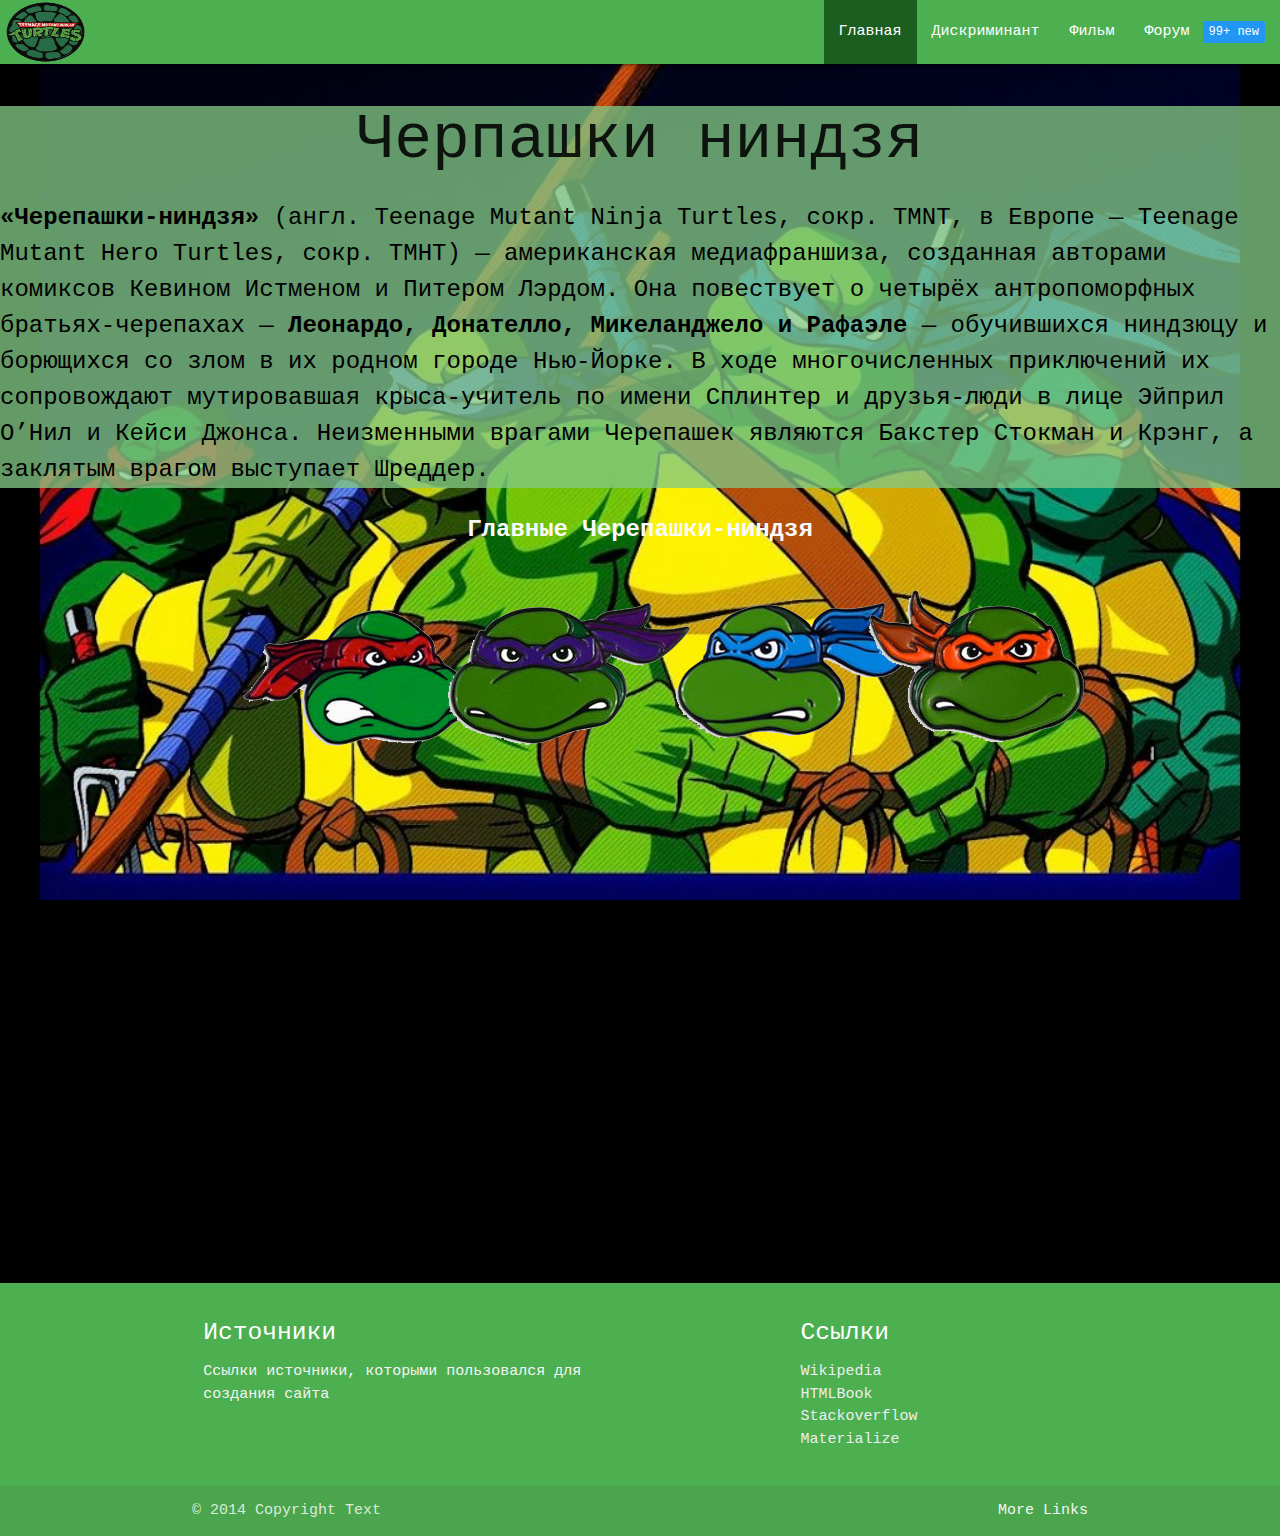
<file: Frontend/index.html>
<!DOCTYPE html>
<html lang="en">
  <head>
    <meta charset="utf-8">
    <title>Ninja Turtles</title>
    
    
    <link rel="stylesheet" href="https://cdnjs.cloudflare.com/ajax/libs/materialize/1.0.0/css/materialize.min.css">

    <link rel="stylesheet" href="style.css">
  </head>
  <body>
    <nav>
        <div class="nav-wrapper green">
          <img src="../Frontend/img/logo.png" class="brand-logo">
          <ul id="nav-mobile" class="right hide-on-med-and-down">
            <li><a href="" class="active">Главная</a></li>
            <li><a href="../Frontend/nav/disc.html">Дискриминант</a></li>
            <li><a href="../Frontend/nav/film.html">Фильм</a></li>
            <li><a href="">Форум <span class="new badge blue">99+</span></a></li>
          </ul>
        </div>
    </nav>


    <div style="background-color: #81c784c5 ;">
      <h1 align="center";style="color: black;">Черпашки ниндзя</h1>
      <p style="color: black; font-size: 24px"><b>«Черепашки-ниндзя»</b> (англ. Teenage Mutant Ninja Turtles, сокр. TMNT, в Европе — Teenage
          Mutant Hero Turtles, сокр. TMHT) — американская медиафраншиза, созданная авторами комиксов
          Кевином Истменом и Питером Лэрдом. Она повествует о четырёх антропоморфных братьях-черепахах
          — <b>Леонардо, Донателло, Микеланджело и Рафаэле</b> — обучившихся ниндзюцу и борющихся со злом в их
          родном городе Нью-Йорке. В ходе многочисленных приключений их сопровождают мутировавшая
          крыса-учитель по имени Сплинтер и друзья-люди в лице Эйприл О’Нил и Кейси Джонса. Неизменными
          врагами Черепашек являются Бакстер Стокман и Крэнг, а заклятым 
          врагом выступает Шреддер.
      </p>
    </div>

    <div class="characters"><b>Главные Черепашки-ниндзя</b></div>
    <div class="row">
      <div class="col offset-s2 s1"><a href="../Frontend/Turt/raf.html"><img src="../Frontend/img/rafmain.png" alt="Раф"></a></div>
      <div class="col offset-s1 s1"><a href="../Frontend/Turt/don.html"><img src="../Frontend/img/donmain.png" alt="Дон"></a></div>
      <div class="col offset-s1 s1"><a href="../Frontend/Turt/leo.html"><img src="../Frontend/img/leomain.png" alt="Лео"></a></div>
      <div class="col offset-s1 s1"><a href="../Frontend/Turt/mike.html"><img src="../Frontend/img/mikemain.png" alt="Мики"></a></div>
    </div>

    
    
    <!-- Заполнил абзацами, чтобы футер был прибит к низу страницы -->
    <br> 
    <br>
    <br>
    <br>
    <br>
    <br>
    <br>
    <br>
    <br>
    <br>
    <br>
    <br>
    <br>
    <br>
    <br>
    <br>
    <br>
    <br>
    <br>
    <br>


  <footer class="page-footer green">
      <div class="container">
        <div class="row">
          <div class="col l6 s12">
            <h5 class="white-text">Источники</h5>
            <p class="grey-text text-lighten-4">Ссылки источники, которыми пользовался для создания сайта</p>
          </div>
          <div class="col l4 offset-l2 s12">
            <h5 class="white-text">Ссылки</h5>
            <ul>
              <li><a class="grey-text text-lighten-3" href="https://ru.wikipedia.org/wiki/Черепашки-ниндзя">Wikipedia</a></li>
              <li><a class="grey-text text-lighten-3" href="http://htmlbook.ru/">HTMLBook</a></li>
              <li><a class="grey-text text-lighten-3" href="https://stackoverflow.com/">Stackoverflow</a></li>
              <li><a class="grey-text text-lighten-3" href="https://materializecss.com/">Materialize</a></li>
            </ul>
          </div>
        </div>
      </div>
      <div class="footer-copyright">
        <div class="container">
        © 2014 Copyright Text
        <a class="grey-text text-lighten-4 right" href="#!">More Links</a>
        </div>
      </div>
    </footer>

      
  </body>


</html>
</file>
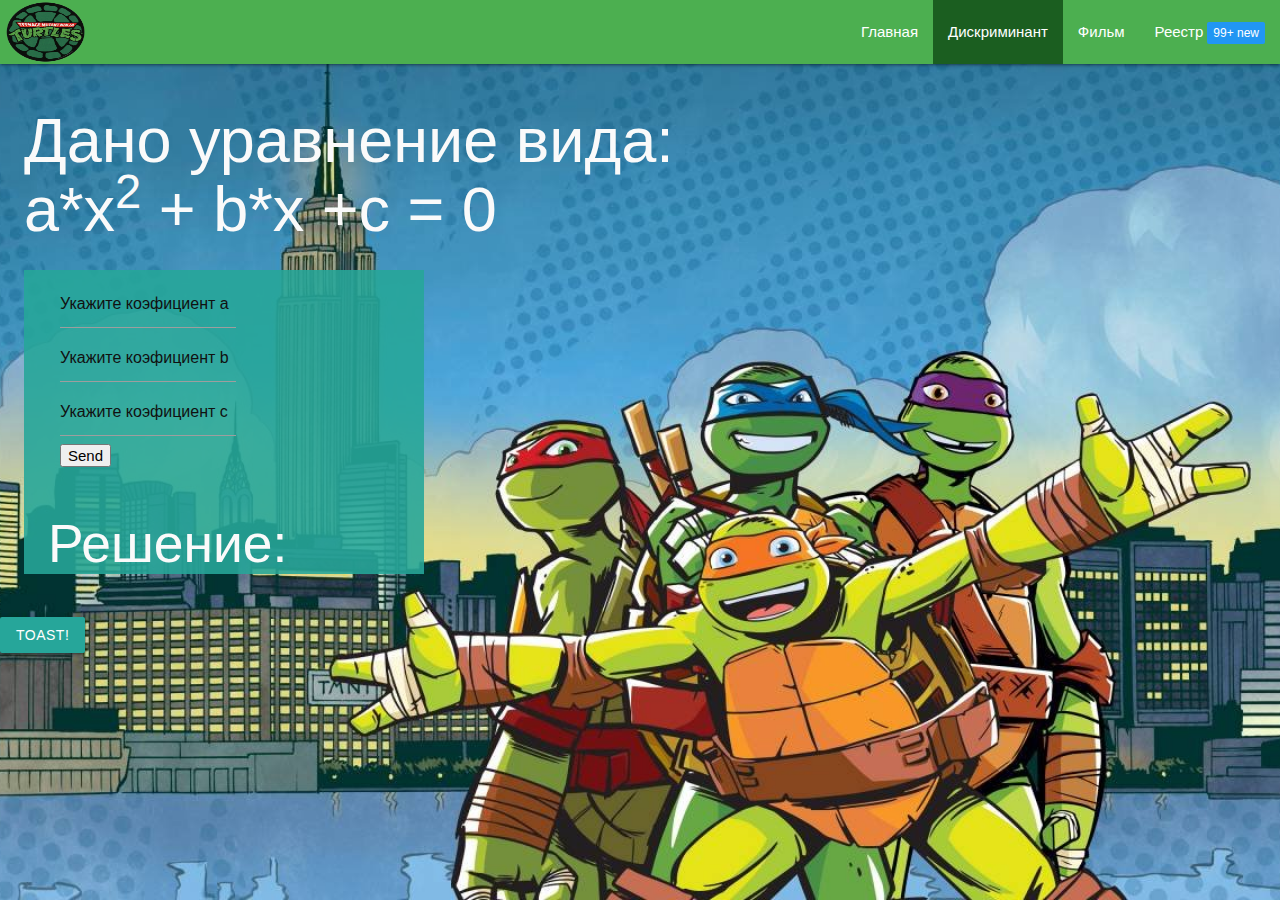
<file: Frontend/nav/disc.html>
<!DOCTYPE html>
<html lang="en">
<head>
    <meta charset="UTF-8">
    <meta http-equiv="X-UA-Compatible" content="IE=edge">
    <meta name="viewport" content="width=device-width, initial-scale=1.0">
    <link rel="stylesheet" href="https://cdnjs.cloudflare.com/ajax/libs/materialize/1.0.0/css/materialize.min.css">
    <link rel="stylesheet" href="d.css">
    <title>Discriminant</title>
</head>

<body>
    <nav>
        <div class="nav-wrapper green">
          <img src="../img/logo.png" class="brand-logo" alt="логотип">
          <ul id="nav-mobile" class="right hide-on-med-and-down">
            <li><a href="../index.html">Главная</a></li>
            <li><a href="/Frontend/nav/disc.html" class="active">Дискриминант</a></li>
            <li><a href="../nav/film.html">Фильм</a></li>
            <li><a href="/reestr.html">Реестр<span class="new badge blue">99+</span></a></li>
          </ul>
        </div>
    </nav>

    <h1>Дано уравнение вида:<br> a*x<sup>2</sup> + b*x +c = 0</h1>

    <div class="fontForRatio">
        <form>
            <input type="text" class="valueA" placeholder="Укажите коэфициент a">
            <input type="text" class="valueB" placeholder="Укажите коэфициент b">
            <input type="text" class="valueC" placeholder="Укажите коэфициент c">
            <button type="button" value="Submit" onclick="save()">Send</button>
        </form>
        

        <h2>Решение:</h2>
        <div class="out"></div>
    </div>
    
    <br>

    <a onclick="M.toast({html: 'Легко'})" class="btn">Toast!</a>

    <script src="dscript.js"></script>
    
    <script src="https://cdnjs.cloudflare.com/ajax/libs/materialize/1.0.0/js/materialize.min.js">
    M.toast({html: 'I am a toast!', classes: 'rounded'})
    </script>
</body>
</html>
</file>
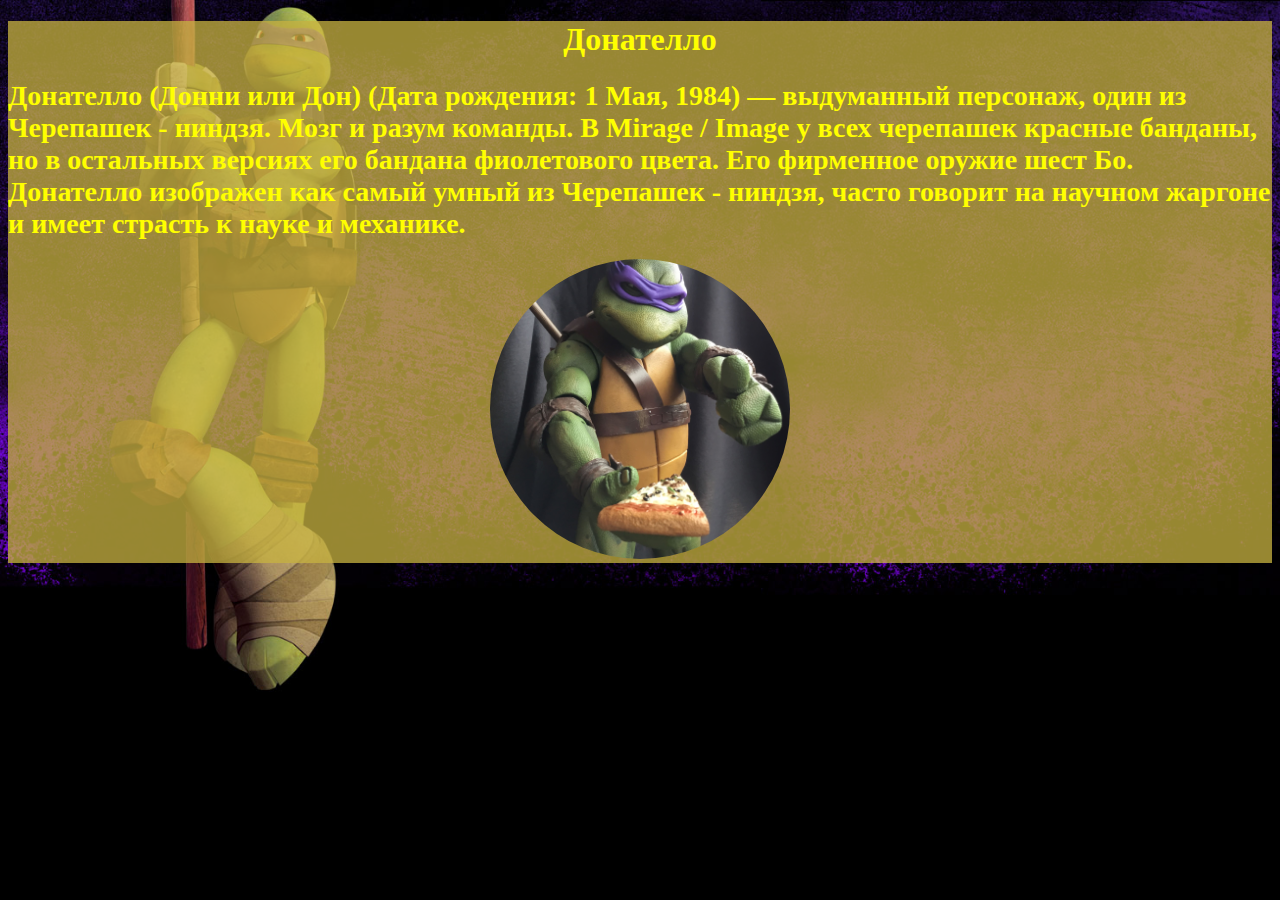
<file: Frontend/Turt/don.html>
<!DOCTYPE html>
<html lang="en">
    <head>
        <meta charset="utf-8">
        <style>
            body{
                background-color: black;
                background-image: url(../img/donback.jpg);
                background-repeat: no-repeat;
                background-size: cover;
            }
            A:link{text-decoration: none;}
            A:hover{
                text-decoration: overline underline;
                color: purple;
            }
            IMG{
                transition-duration: 3s;
                height: 300px; width: 300px;
                border-radius: 50%;
            }
            IMG:hover{
                transition-duration: 3s;
                cursor: pointer;
                height: 500px; width: 500px;
            }
        </style>
    </head>
    <body>
        <div style="background-color: rgba(198, 178, 65, 0.76);">
            <h1 align="center" style="color: yellow;">Донателло</h1>

            <div style="color: yellow;
                    font-size: 14px;">
                    <p>
                        <h1><b>Донателло</b> (Донни или Дон) (Дата рождения: 1 Мая, 1984) — выдуманный персонаж,
                            один из Черепашек - ниндзя. Мозг и разум команды. В Mirage / Image у всех
                            черепашек красные банданы, но в остальных версиях его бандана фиолетового цвета.
                            Его фирменное оружие шест Бо. Донателло изображен как самый умный из Черепашек
                            - ниндзя, часто говорит на научном жаргоне и имеет страсть к науке и механике.</h1>
                            <p>
                                <div style="text-align:center">
                                    <img src="../img/donfront.jpg">
                                </div>
                            </p>
                    </p>

            </div>

        </div>
        
    </body>
</html>
</file>
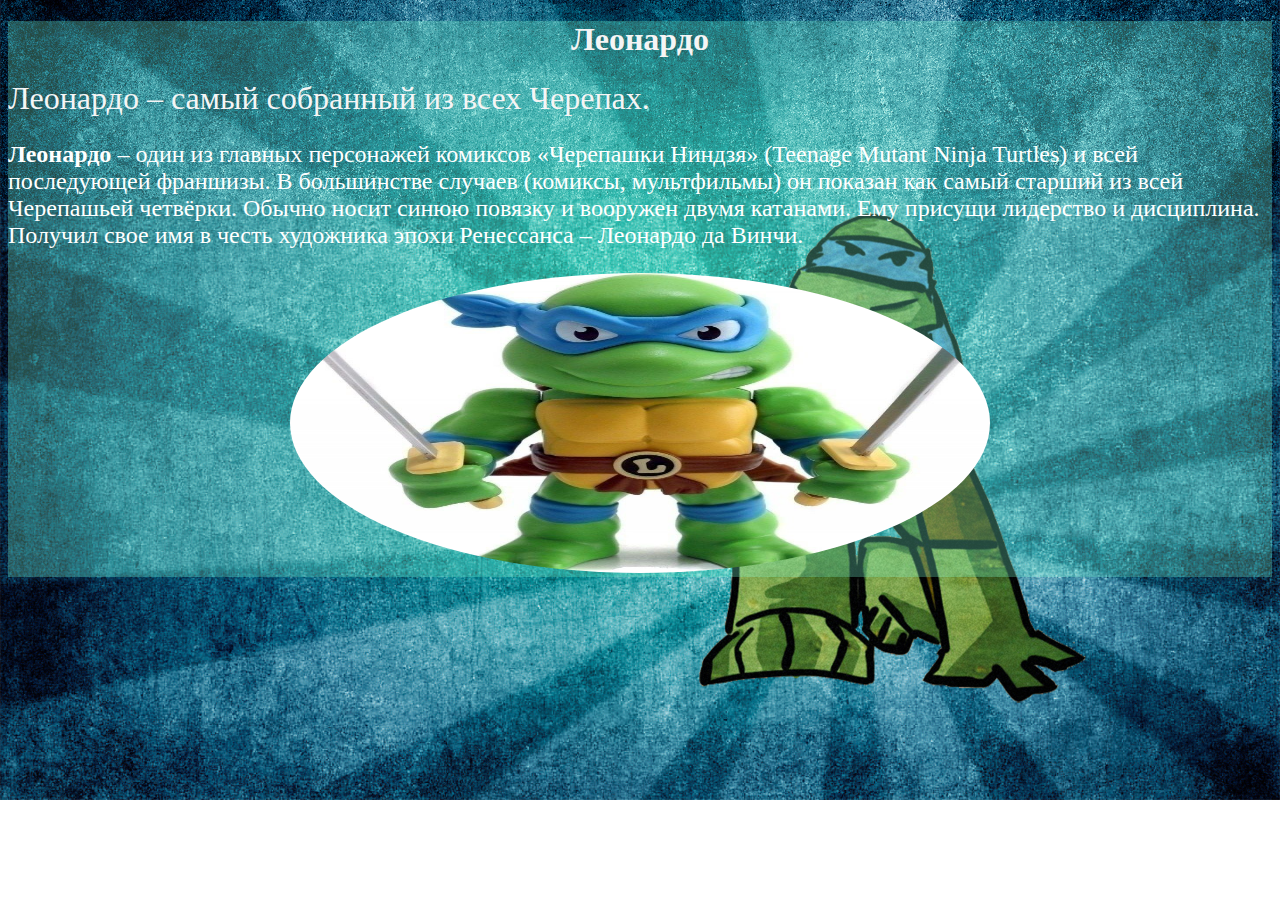
<file: Frontend/Turt/leo.html>
<!DOCTYPE html>
<html lang="en">
    <head>
        <meta charset="utf-8">
        <title><background-image></background-image></title>
        <style>
            body {
                /* height: cover;
                width: cover;
                border: 0px solid #000; */
                background-color: aqua;
                background: url(../img/leoback.jpg);
                background-repeat: no-repeat;
                background-size: cover;
                background-color: white;
            }
            A:link {text-decoration: none;}
            A:hover {
                text-decoration: underline overline;
                color: red;
            }
            IMG{
                transition-duration: 3s;
                height: 300px; width: 700px;
                border-radius: 50%;
            }
            IMG:hover{
                transition-duration: 3s;
                cursor: pointer;
                height: 500px; width: 500px;
            }
        </style>
    </head>
    <body>
        <div style="background-color:rgba(127, 255, 212, 0.288)">
            <h1 align="center" style="color: whitesmoke">Леонардо</h1>
            <p>
                
                <div style="color: whitesmoke; font-size: 32px;">
                    Леонардо – самый собранный из всех Черепах.
                </div>
                    
                <p style="color: white; font-size: 24px;"><b>Леонардо</b> – один из главных персонажей комиксов «Черепашки Ниндзя» 
                (Teenage Mutant Ninja Turtles) и всей последующей франшизы. В большинстве случаев 
                (комиксы, мультфильмы) он показан как самый старший из всей Черепашьей четвёрки. 
                Обычно носит синюю повязку и вооружен двумя катанами. Ему присущи лидерство и дисциплина. 
                Получил свое имя в честь художника эпохи Ренессанса – Леонардо да Винчи.
                    <p>

                        <div style="text-align: center;">
                            <img src="../img/leofront.jpg">
                        </div>
                    </p>
                </p>
            </p>
        </div>

    </body>
</html>
</file>
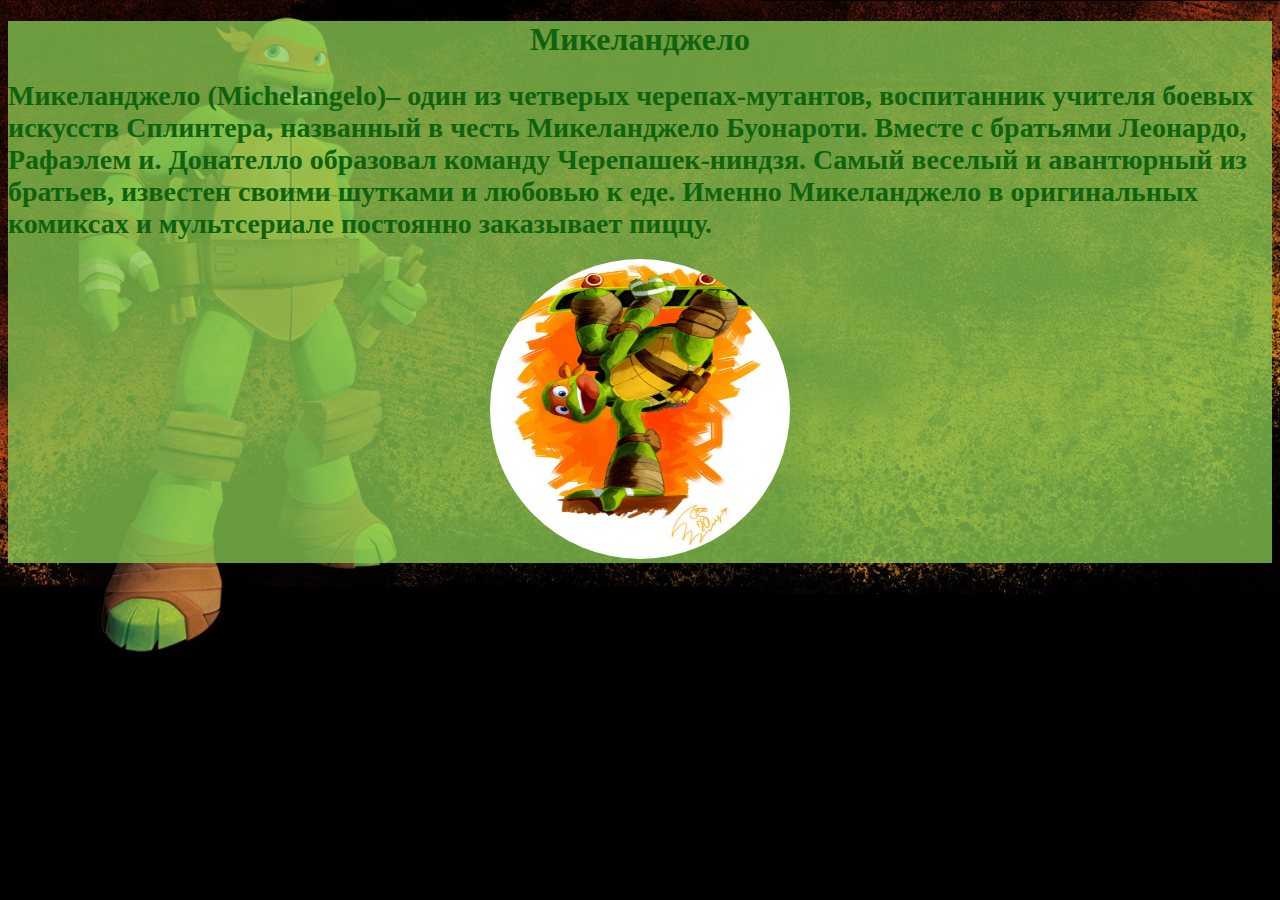
<file: Frontend/Turt/mike.html>
<!DOCTYPE html>
<html lang="en">
    <head>
        <meta charset="utf-8">
        <style>
            body{
                background-color: black;
                background-image: url(../img/mikeback.jpg);
                background-repeat: no-repeat;
                background-size: cover;
            }
            A:link{text-decoration: none;}
            A:hover{
                text-decoration: underline overline;
                color: orange;
            }
            IMG{
                transition-duration: 3s;
                height: 300px; width: 300px;
                border-radius: 50%;
            }
            IMG:hover{
                transition-duration: 3s;
                cursor: pointer;
                height: 500px; width: 500px;
            }
        </style>
    </head>
    <body>
        <div style="background-color: rgba(134, 200, 80, 0.774)">
            <h1 align="center" style="color: rgb(15, 99, 13, 1)">Микеланджело</h1>

                <div style="color: rgb(15, 99, 13, 1);
                        font-size: 14px">
                        <p>
                            <h1><b>Микеланджело</b> (Michelangelo)– один из четверых черепах-мутантов,
                                воспитанник учителя боевых искусств Сплинтера, названный в честь
                                Микеланджело Буонароти. Вместе с братьями Леонардо, Рафаэлем и.
                                Донателло образовал команду Черепашек-ниндзя. Самый веселый
                                и авантюрный из братьев, известен своими шутками и любовью к еде.
                                Именно Микеланджело в оригинальных комиксах и мультсериале постоянно
                                заказывает пиццу.</h1>
                                <p>
                                    <div style="text-align: center;">
                                        <img src="../img/mikefront.jpg"
                                    </div>

                                </p>
                        </p>

                </div>

        </div>
        
    </body>
</html>
</file>
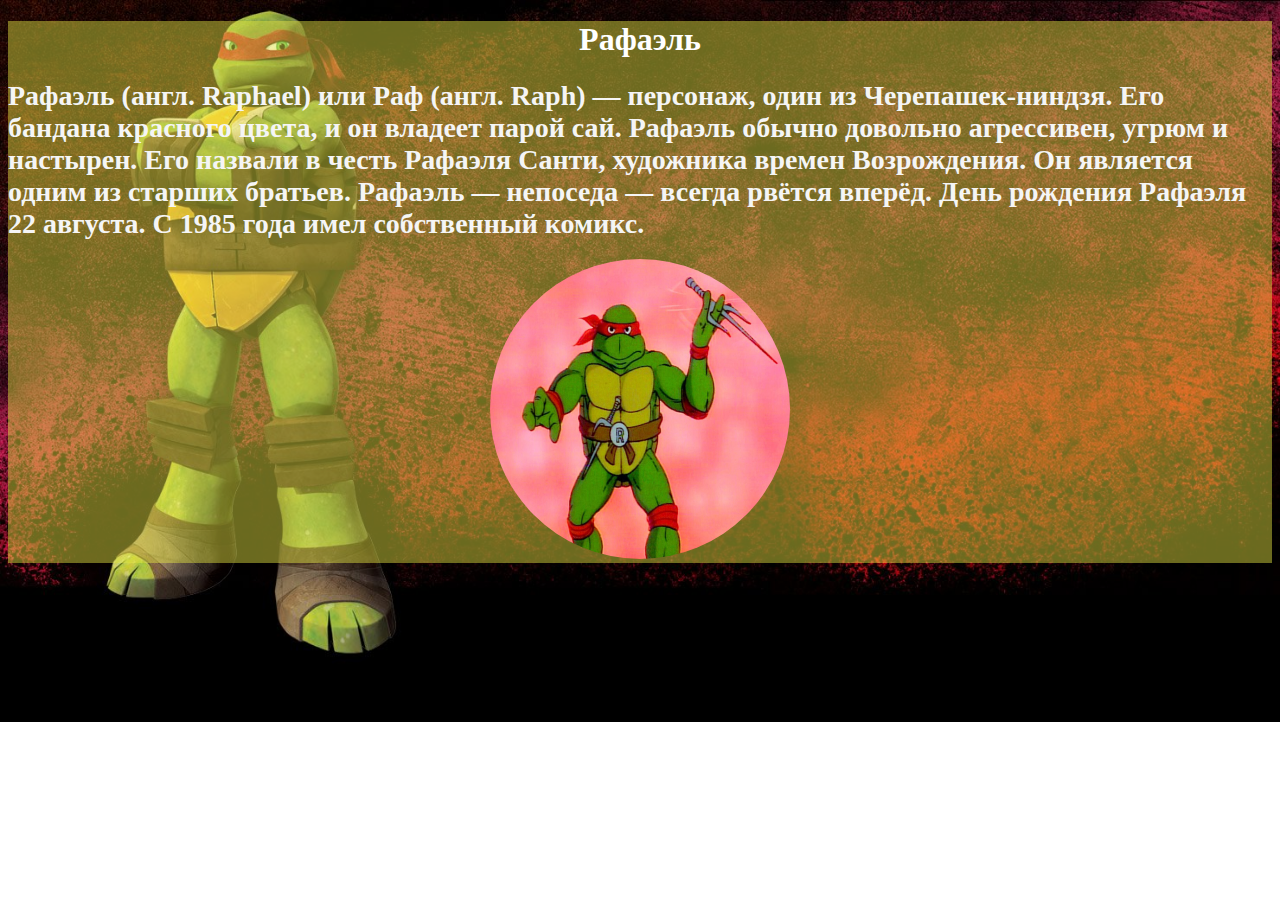
<file: Frontend/Turt/raf.html>
<!DOCTYPE html>
<html lang="en">
    <head>
        <meta charset="utf-8">
        <title><background-image></background-image></title>
        <style>
            body{
                background-color: red;
                background: url(../img/rafback.jpg);
                background-repeat: no-repeat;
                background-size: cover;
            }
            A:link{text-decoration: none}
            A:hover{
                text-decoration: underline overline;
                color:red;
            }
            IMG{
                transition-duration: 3s;
                height: 300px; width: 300px;
                border-radius: 50%;
            }
            IMG:hover{
                transition-duration: 3s;
                cursor: pointer;
                height: 500px; width: 500px;
            }
        </style>
    </head>
    <body>
        <div style="background-color: rgba(228, 228, 67, 0.466);">
            <h1 align="center" style="color: white">Рафаэль</h1>
        
                <div style="color:whitesmoke; 
                        font-size: 14px ;">
                    <p>
                        <h1><b>Рафаэль</b> (англ. Raphael) или Раф (англ. Raph) — персонаж, один из Черепашек-ниндзя. 
                            Его бандана красного цвета, и он владеет парой сай.
                            Рафаэль обычно довольно агрессивен, угрюм и настырен. 
                            Его назвали в честь Рафаэля Санти, художника времен Возрождения.
                            Он является одним из старших братьев. Рафаэль — непоседа — всегда рвётся вперёд.
                            День рождения Рафаэля 22 августа. С 1985 года имел собственный комикс.</h1>
                
                        <p>
                            <div style="text-align: center;">
                                <img src="../img/raffront.jpg">
                            </div>
                        </p>
                    </p>
                </div>
        </div>
    </body>
</html>
</file>
<file: Frontend/style.css>
html{
    background-color: black;
    background-image: url(../Frontend/img/back.jpg) ; /*путь до бэк пик фона*/
    background-repeat: no-repeat;
    background-size: cover;
    background-attachment: fixed;
    background-position: center;
}
body{
    font-family: 'Courier New', Courier, monospace;
}
.brand-logo{
    height: 64px;
    width: 92px;
}
.active{
    background-color: #1b5e20;
}
.characters{
    color: #fafafa;
    font-size: 24px;
    text-align: center;
}

.page-footer{
    bottom: 0;
}
</file>
<file: Frontend/nav/d.css>
html{
    background-color: black;
    background-image: url(../img/backdisc.jpg);
    background-repeat: no-repeat;
    background-size: cover;
    background-attachment: fixed;
    background-position: center;
}
form{
    border: indigo;
    margin: 24px; 
    padding: 12px;
    width: 200px;
}
.out{
    color: #fafafa;
    font-size: 24px;
    padding-left: 24px;
}
.active{
    background-color: #1b5e20;
}
.brand-logo{
    height: 64px;
    width: 92px;
}
h1{
    color: #fafafa;
    padding-left: 24px;
}
h2{
    color: #fafafa;
    padding-left: 24px;
}
.fontForRatio{
    background-color: #26a699e3;
    width: 400px;
    margin-left: 24px;
}
input[placeholder], [placeholder], *[placeholder] {
    color: #111 !important;
}
input::-webkit-input-placeholder,
textarea::-webkit-input-placeholder {
  color: #111;
}
</file>
